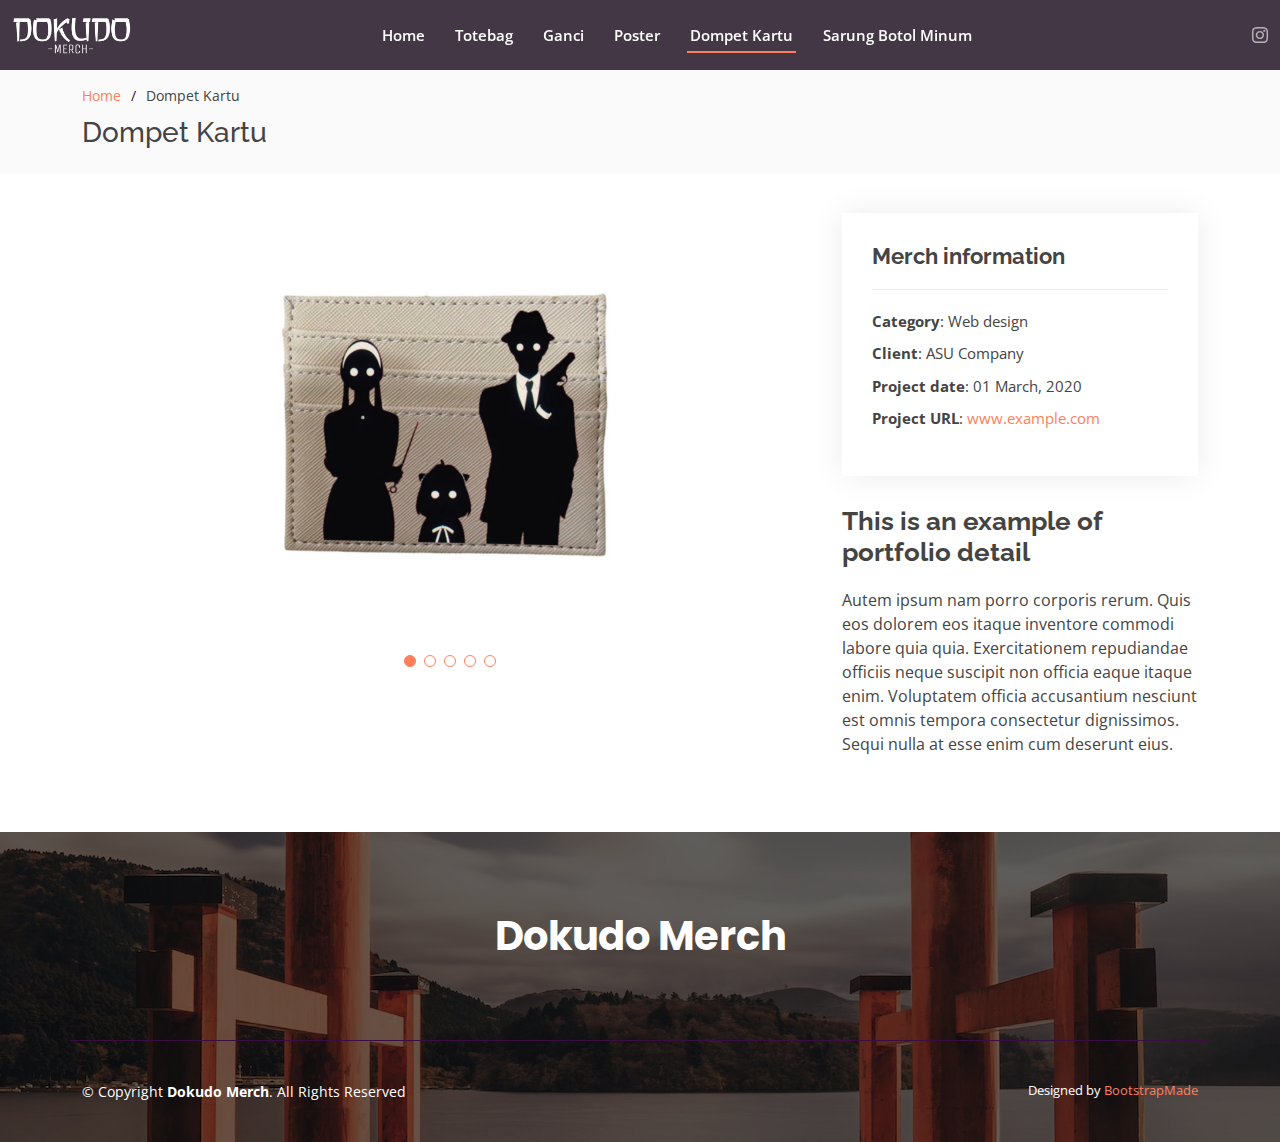
<file: portfolio-dompet-kartu.html>
<!DOCTYPE html>
<html lang="en">

<head>
  <meta charset="utf-8">
  <meta content="width=device-width, initial-scale=1.0" name="viewport">

  <title>Portfolio Details - Dokudo Merch</title>
  <meta content="" name="description">
  <meta content="" name="keywords">

  <!-- Favicons -->
  <link href="assets/img/favicon.png" rel="icon">
  <link href="assets/img/apple-touch-icon.png" rel="apple-touch-icon">

  <!-- Google Fonts -->
  <link href="https://fonts.googleapis.com/css?family=Open+Sans:300,300i,400,400i,600,600i,700,700i|Raleway:300,300i,400,400i,500,500i,600,600i,700,700i|Poppins:300,300i,400,400i,500,500i,600,600i,700,700i" rel="stylesheet">

  <!-- Vendor CSS Files -->
  <link href="assets/vendor/bootstrap/css/bootstrap.min.css" rel="stylesheet">
  <link href="assets/vendor/bootstrap-icons/bootstrap-icons.css" rel="stylesheet">
  <link href="assets/vendor/boxicons/css/boxicons.min.css" rel="stylesheet">
  <link href="assets/vendor/glightbox/css/glightbox.min.css" rel="stylesheet">
  <link href="assets/vendor/remixicon/remixicon.css" rel="stylesheet">
  <link href="assets/vendor/swiper/swiper-bundle.min.css" rel="stylesheet">

  <!-- Template Main CSS File -->
  <link href="assets/css/style.css" rel="stylesheet">
</head>

<body>

  <!-- ======= Header ======= -->
  <header id="header" class="d-flex align-items-center header-inner-pages">
    <div class="container-fluid d-flex align-items-center justify-content-lg-between">

      <a href="index.html" class="logo me-auto me-lg-0"><img src="assets/img/dokudo-logo.png" alt="" class="img-fluid"></a>

      <nav id="navbar" class="navbar order-last order-lg-0">
        <ul>
          <li><a class="nav-link scrollto" href="index.html">Home</a></li>
          <li><a class="nav-link scrollto" href="portfolio-totebag.html">Totebag</a></li>
          <li><a class="nav-link scrollto" href="portfolio-ganci.html">Ganci</a></li>
          <li><a class="nav-link scrollto" href="portfolio-poster.html">Poster</a></li>
          <li><a class="nav-link scrollto active" href="portfolio-dompet-kartu.html">Dompet Kartu</a></li>
          <li><a class="nav-link scrollto" href="portfolio-sarung-botol-minum.html">Sarung Botol Minum</a></li>
        </ul>
        <i class="bi bi-list mobile-nav-toggle"></i>
      </nav><!-- .navbar -->

      <div class="header-social-links d-flex align-items-center">
        <a href="https://www.instagram.com/dokudo.merch/" target="_blank" class="instagram"><i class="bi bi-instagram"></i></a>
      </div>

    </div>
  </header><!-- End Header -->

  <main id="main">

    <!-- ======= Breadcrumbs ======= -->
    <section id="breadcrumbs" class="breadcrumbs">
      <div class="container">

        <ol>
          <li><a href="index.html">Home</a></li>
          <li>Dompet Kartu</li>
        </ol>
        <h2>Dompet Kartu</h2>

      </div>
    </section><!-- End Breadcrumbs -->

    <!-- ======= Portfolio Details Section ======= -->
    <section id="portfolio-details" class="portfolio-details">
      <div class="container">

        <div class="row gy-4">

          <div class="col-lg-8">
            <div class="portfolio-details-slider swiper">
              <div class="swiper-wrapper align-items-center">

                <div class="swiper-slide">
                  <img src="assets/img/portfolio/dompet-1-desc.jpg" alt="">
                </div>

                <div class="swiper-slide">
                  <img src="assets/img/portfolio/dompet-2-desc.jpg" alt="">
                </div>

                <div class="swiper-slide">
                  <img src="assets/img/portfolio/dompet-3-desc.jpg" alt="">
                </div>
                

                <div class="swiper-slide">
                  <img src="assets/img/portfolio/dompet-4-desc.jpg" alt="">
                </div>

                <div class="swiper-slide">
                  <img src="assets/img/portfolio/dompet-5-desc.jpg" alt="">
                </div>

              </div>
              <div class="swiper-pagination"></div>
            </div>
          </div>

          <div class="col-lg-4">
            <div class="portfolio-info">
              <h3>Merch information</h3>
              <ul>
                <li><strong>Category</strong>: Web design</li>
                <li><strong>Client</strong>: ASU Company</li>
                <li><strong>Project date</strong>: 01 March, 2020</li>
                <li><strong>Project URL</strong>: <a href="#">www.example.com</a></li>
              </ul>
            </div>
            <div class="portfolio-description">
              <h2>This is an example of portfolio detail</h2>
              <p>
                Autem ipsum nam porro corporis rerum. Quis eos dolorem eos itaque inventore commodi labore quia quia. Exercitationem repudiandae officiis neque suscipit non officia eaque itaque enim. Voluptatem officia accusantium nesciunt est omnis tempora consectetur dignissimos. Sequi nulla at esse enim cum deserunt eius.
              </p>
            </div>
          </div>

        </div>

      </div>
    </section><!-- End Portfolio Details Section -->

  </main><!-- End #main -->

  <!-- ======= Footer ======= -->
  <footer id="footer">

    <div class="footer-top">

      <div class="container">

        <div class="row  justify-content-center">
          <div class="col-lg-6">
            <h3>Dokudo Merch</h3>
            <!-- <p>Et aut eum quis fuga eos sunt ipsa nihil. Labore corporis magni eligendi fuga maxime saepe commodi placeat.</p> -->
          </div>
        </div>
        
      </div>
    </div>

    <div class="container footer-bottom clearfix">
      <div class="copyright">
        &copy; Copyright <strong><span>Dokudo Merch</span></strong>. All Rights Reserved
      </div>
      <div class="credits">
        <!-- All the links in the footer should remain intact. -->
        <!-- You can delete the links only if you purchased the pro version. -->
        <!-- Licensing information: https://bootstrapmade.com/license/ -->
        <!-- Purchase the pro version with working PHP/AJAX contact form: https://bootstrapmade.com/Dokudo Merch-free-bootstrap-theme/ -->
        Designed by <a href="https://bootstrapmade.com/">BootstrapMade</a>
      </div>
    </div>
  </footer><!-- End Footer -->

  <div id="preloader"></div>
  <a href="#" class="back-to-top d-flex align-items-center justify-content-center"><i class="bi bi-arrow-up-short"></i></a>

  <!-- Vendor JS Files -->
  <script src="assets/vendor/purecounter/purecounter_vanilla.js"></script>
  <script src="assets/vendor/bootstrap/js/bootstrap.bundle.min.js"></script>
  <script src="assets/vendor/glightbox/js/glightbox.min.js"></script>
  <script src="assets/vendor/isotope-layout/isotope.pkgd.min.js"></script>
  <script src="assets/vendor/swiper/swiper-bundle.min.js"></script>
  <script src="assets/vendor/php-email-form/validate.js"></script>

  <!-- Template Main JS File -->
  <script src="assets/js/main.js"></script>

</body>

</html>
</file>
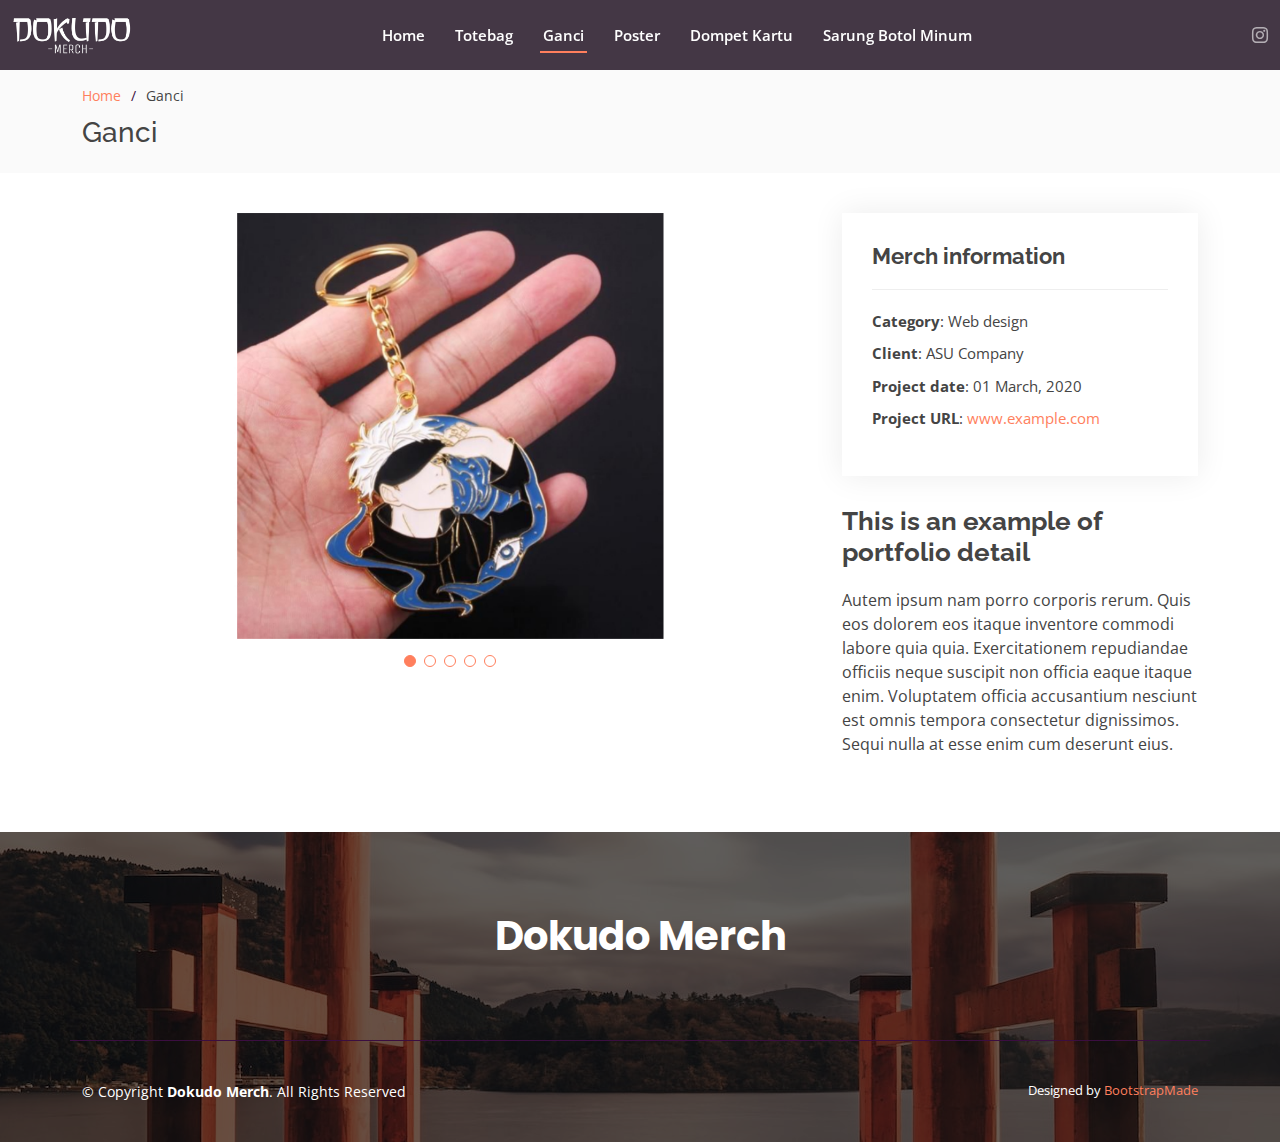
<file: portfolio-ganci.html>
<!DOCTYPE html>
<html lang="en">

<head>
  <meta charset="utf-8">
  <meta content="width=device-width, initial-scale=1.0" name="viewport">

  <title>Portfolio Details - Dokudo Merch</title>
  <meta content="" name="description">
  <meta content="" name="keywords">

  <!-- Favicons -->
  <link href="assets/img/favicon.png" rel="icon">
  <link href="assets/img/apple-touch-icon.png" rel="apple-touch-icon">

  <!-- Google Fonts -->
  <link href="https://fonts.googleapis.com/css?family=Open+Sans:300,300i,400,400i,600,600i,700,700i|Raleway:300,300i,400,400i,500,500i,600,600i,700,700i|Poppins:300,300i,400,400i,500,500i,600,600i,700,700i" rel="stylesheet">

  <!-- Vendor CSS Files -->
  <link href="assets/vendor/bootstrap/css/bootstrap.min.css" rel="stylesheet">
  <link href="assets/vendor/bootstrap-icons/bootstrap-icons.css" rel="stylesheet">
  <link href="assets/vendor/boxicons/css/boxicons.min.css" rel="stylesheet">
  <link href="assets/vendor/glightbox/css/glightbox.min.css" rel="stylesheet">
  <link href="assets/vendor/remixicon/remixicon.css" rel="stylesheet">
  <link href="assets/vendor/swiper/swiper-bundle.min.css" rel="stylesheet">

  <!-- Template Main CSS File -->
  <link href="assets/css/style.css" rel="stylesheet">
</head>

<body>

  <!-- ======= Header ======= -->
  <header id="header" class="d-flex align-items-center header-inner-pages">
    <div class="container-fluid d-flex align-items-center justify-content-lg-between">

      <a href="index.html" class="logo me-auto me-lg-0"><img src="assets/img/dokudo-logo.png" alt="" class="img-fluid"></a>

      <nav id="navbar" class="navbar order-last order-lg-0">
        <ul>
          <li><a class="nav-link scrollto" href="index.html">Home</a></li>
          <li><a class="nav-link scrollto" href="portfolio-totebag.html">Totebag</a></li>
          <li><a class="nav-link scrollto active" href="portfolio-ganci.html">Ganci</a></li>
          <li><a class="nav-link scrollto" href="portfolio-poster.html">Poster</a></li>
          <li><a class="nav-link scrollto" href="portfolio-dompet-kartu.html">Dompet Kartu</a></li>
          <li><a class="nav-link scrollto" href="portfolio-sarung-botol-minum.html">Sarung Botol Minum</a></li>
        </ul>
        <i class="bi bi-list mobile-nav-toggle"></i>
      </nav><!-- .navbar -->

      <div class="header-social-links d-flex align-items-center">
        <a href="https://www.instagram.com/dokudo.merch/" target="_blank" class="instagram"><i class="bi bi-instagram"></i></a>
      </div>

    </div>
  </header><!-- End Header -->

  <main id="main">

    <!-- ======= Breadcrumbs ======= -->
    <section id="breadcrumbs" class="breadcrumbs">
      <div class="container">

        <ol>
          <li><a href="index.html">Home</a></li>
          <li>Ganci</li>
        </ol>
        <h2>Ganci</h2>

      </div>
    </section><!-- End Breadcrumbs -->

    <!-- ======= Portfolio Details Section ======= -->
    <section id="portfolio-details" class="portfolio-details">
      <div class="container">

        <div class="row gy-4">

          <div class="col-lg-8">
            <div class="portfolio-details-slider swiper">
              <div class="swiper-wrapper align-items-center">

                <div class="swiper-slide">
                  <img src="assets/img/portfolio/ganci-1-desc.jpg" alt="">
                </div>

                <div class="swiper-slide">
                  <img src="assets/img/portfolio/ganci-2-desc.jpg" alt="">
                </div>

                <div class="swiper-slide">
                  <img src="assets/img/portfolio/ganci-3-desc.jpg" alt="">
                </div>

                <div class="swiper-slide">
                  <img src="assets/img/portfolio/ganci-4-desc.jpg" alt="">
                </div>

                <div class="swiper-slide">
                  <img src="assets/img/portfolio/ganci-5-desc.jpg" alt="">
                </div>

              </div>
              <div class="swiper-pagination"></div>
            </div>
          </div>

          <div class="col-lg-4">
            <div class="portfolio-info">
              <h3>Merch information</h3>
              <ul>
                <li><strong>Category</strong>: Web design</li>
                <li><strong>Client</strong>: ASU Company</li>
                <li><strong>Project date</strong>: 01 March, 2020</li>
                <li><strong>Project URL</strong>: <a href="#">www.example.com</a></li>
              </ul>
            </div>
            <div class="portfolio-description">
              <h2>This is an example of portfolio detail</h2>
              <p>
                Autem ipsum nam porro corporis rerum. Quis eos dolorem eos itaque inventore commodi labore quia quia. Exercitationem repudiandae officiis neque suscipit non officia eaque itaque enim. Voluptatem officia accusantium nesciunt est omnis tempora consectetur dignissimos. Sequi nulla at esse enim cum deserunt eius.
              </p>
            </div>
          </div>

        </div>

      </div>
    </section><!-- End Portfolio Details Section -->

  </main><!-- End #main -->

  <!-- ======= Footer ======= -->
  <footer id="footer">

    <div class="footer-top">

      <div class="container">

        <div class="row  justify-content-center">
          <div class="col-lg-6">
            <h3>Dokudo Merch</h3>
            <!-- <p>Et aut eum quis fuga eos sunt ipsa nihil. Labore corporis magni eligendi fuga maxime saepe commodi placeat.</p> -->
          </div>
        </div>

      </div>
    </div>

    <div class="container footer-bottom clearfix">
      <div class="copyright">
        &copy; Copyright <strong><span>Dokudo Merch</span></strong>. All Rights Reserved
      </div>
      <div class="credits">
        <!-- All the links in the footer should remain intact. -->
        <!-- You can delete the links only if you purchased the pro version. -->
        <!-- Licensing information: https://bootstrapmade.com/license/ -->
        <!-- Purchase the pro version with working PHP/AJAX contact form: https://bootstrapmade.com/Dokudo Merch-free-bootstrap-theme/ -->
        Designed by <a href="https://bootstrapmade.com/">BootstrapMade</a>
      </div>
    </div>
  </footer><!-- End Footer -->

  <div id="preloader"></div>
  <a href="#" class="back-to-top d-flex align-items-center justify-content-center"><i class="bi bi-arrow-up-short"></i></a>

  <!-- Vendor JS Files -->
  <script src="assets/vendor/purecounter/purecounter_vanilla.js"></script>
  <script src="assets/vendor/bootstrap/js/bootstrap.bundle.min.js"></script>
  <script src="assets/vendor/glightbox/js/glightbox.min.js"></script>
  <script src="assets/vendor/isotope-layout/isotope.pkgd.min.js"></script>
  <script src="assets/vendor/swiper/swiper-bundle.min.js"></script>
  <script src="assets/vendor/php-email-form/validate.js"></script>

  <!-- Template Main JS File -->
  <script src="assets/js/main.js"></script>

</body>

</html>
</file>
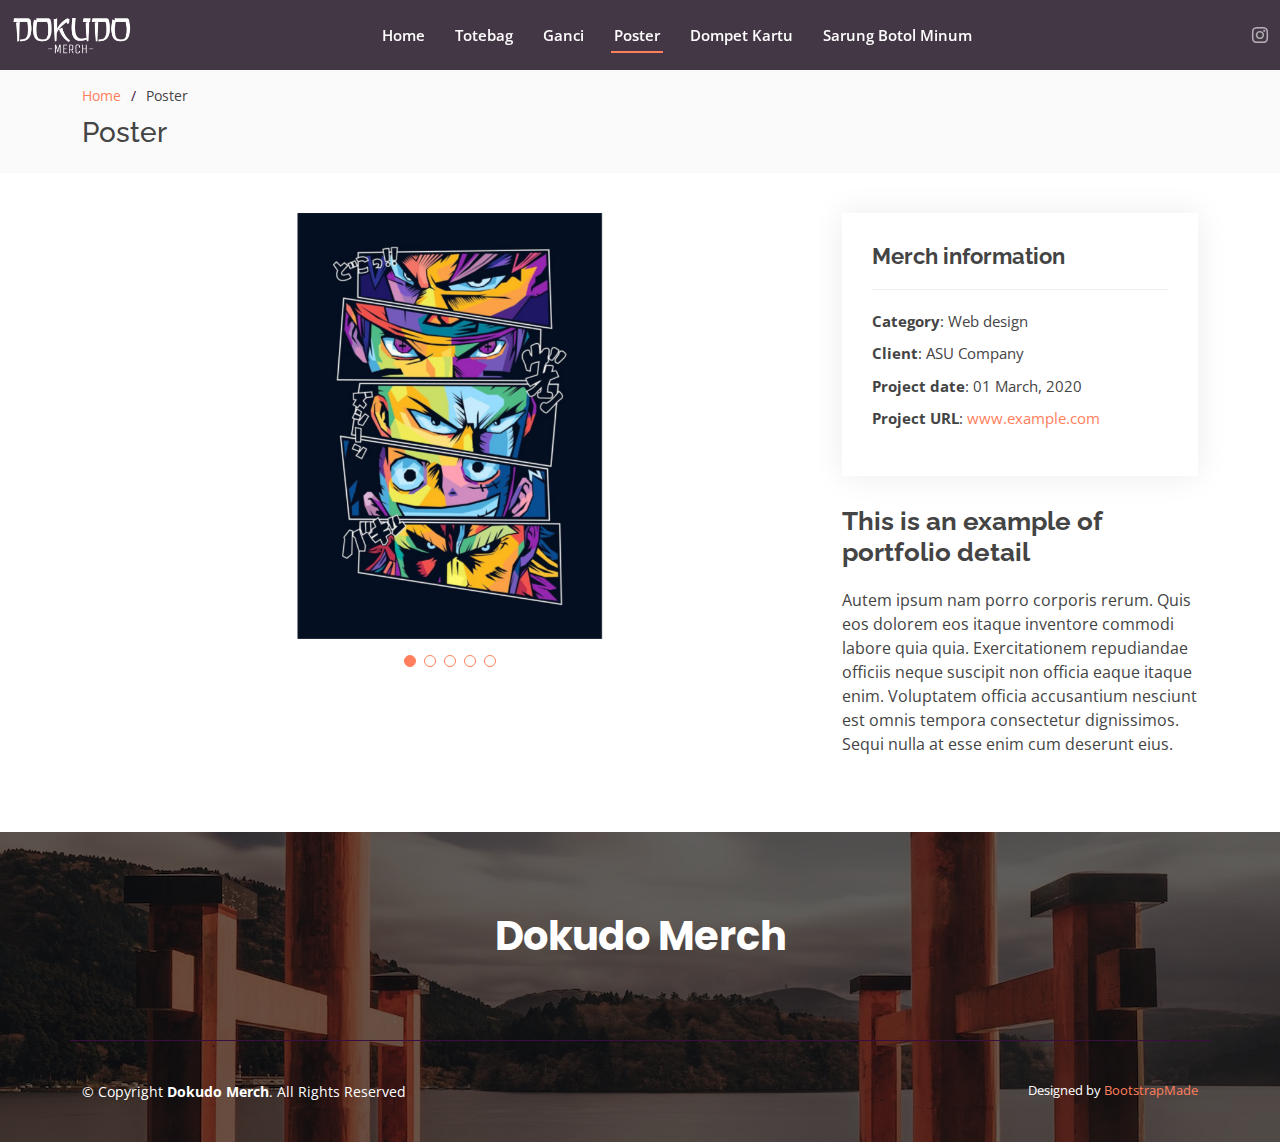
<file: portfolio-poster.html>
<!DOCTYPE html>
<html lang="en">

<head>
  <meta charset="utf-8">
  <meta content="width=device-width, initial-scale=1.0" name="viewport">

  <title>Portfolio Details - Dokudo Merch</title>
  <meta content="" name="description">
  <meta content="" name="keywords">

  <!-- Favicons -->
  <link href="assets/img/favicon.png" rel="icon">
  <link href="assets/img/apple-touch-icon.png" rel="apple-touch-icon">

  <!-- Google Fonts -->
  <link href="https://fonts.googleapis.com/css?family=Open+Sans:300,300i,400,400i,600,600i,700,700i|Raleway:300,300i,400,400i,500,500i,600,600i,700,700i|Poppins:300,300i,400,400i,500,500i,600,600i,700,700i" rel="stylesheet">

  <!-- Vendor CSS Files -->
  <link href="assets/vendor/bootstrap/css/bootstrap.min.css" rel="stylesheet">
  <link href="assets/vendor/bootstrap-icons/bootstrap-icons.css" rel="stylesheet">
  <link href="assets/vendor/boxicons/css/boxicons.min.css" rel="stylesheet">
  <link href="assets/vendor/glightbox/css/glightbox.min.css" rel="stylesheet">
  <link href="assets/vendor/remixicon/remixicon.css" rel="stylesheet">
  <link href="assets/vendor/swiper/swiper-bundle.min.css" rel="stylesheet">

  <!-- Template Main CSS File -->
  <link href="assets/css/style.css" rel="stylesheet">
</head>

<body>

  <!-- ======= Header ======= -->
  <header id="header" class="d-flex align-items-center header-inner-pages">
    <div class="container-fluid d-flex align-items-center justify-content-lg-between">

      <a href="index.html" class="logo me-auto me-lg-0"><img src="assets/img/dokudo-logo.png" alt="" class="img-fluid"></a>

      <nav id="navbar" class="navbar order-last order-lg-0">
        <ul>
          <li><a class="nav-link scrollto" href="index.html">Home</a></li>
          <li><a class="nav-link scrollto" href="portfolio-totebag.html">Totebag</a></li>
          <li><a class="nav-link scrollto" href="portfolio-ganci.html">Ganci</a></li>
          <li><a class="nav-link scrollto active" href="portfolio-poster.html">Poster</a></li>
          <li><a class="nav-link scrollto" href="portfolio-dompet-kartu.html">Dompet Kartu</a></li>
          <li><a class="nav-link scrollto" href="portfolio-sarung-botol-minum.html">Sarung Botol Minum</a></li>
        </ul>
        <i class="bi bi-list mobile-nav-toggle"></i>
      </nav><!-- .navbar -->

      <div class="header-social-links d-flex align-items-center">
        <a href="https://www.instagram.com/dokudo.merch/" target="_blank" class="instagram"><i class="bi bi-instagram"></i></a>
      </div>

    </div>
  </header><!-- End Header -->

  <main id="main">

    <!-- ======= Breadcrumbs ======= -->
    <section id="breadcrumbs" class="breadcrumbs">
      <div class="container">

        <ol>
          <li><a href="index.html">Home</a></li>
          <li>Poster</li>
        </ol>
        <h2>Poster</h2>

      </div>
    </section><!-- End Breadcrumbs -->

    <!-- ======= Portfolio Details Section ======= -->
    <section id="portfolio-details" class="portfolio-details">
      <div class="container">

        <div class="row gy-4">

          <div class="col-lg-8">
            <div class="portfolio-details-slider swiper">
              <div class="swiper-wrapper align-items-center">

                <div class="swiper-slide">
                  <img src="assets/img/portfolio/poster-1-desc.jpg" alt="">
                </div>

                <div class="swiper-slide">
                  <img src="assets/img/portfolio/poster-2-desc.jpg" alt="">
                </div>

                <div class="swiper-slide">
                  <img src="assets/img/portfolio/poster-3-desc.jpg" alt="">
                </div>

                <div class="swiper-slide">
                  <img src="assets/img/portfolio/poster-4-desc.jpg" alt="">
                </div>

                <div class="swiper-slide">
                  <img src="assets/img/portfolio/poster-5-desc.jpg" alt="">
                </div>

              </div>
              <div class="swiper-pagination"></div>
            </div>
          </div>

          <div class="col-lg-4">
            <div class="portfolio-info">
              <h3>Merch information</h3>
              <ul>
                <li><strong>Category</strong>: Web design</li>
                <li><strong>Client</strong>: ASU Company</li>
                <li><strong>Project date</strong>: 01 March, 2020</li>
                <li><strong>Project URL</strong>: <a href="#">www.example.com</a></li>
              </ul>
            </div>
            <div class="portfolio-description">
              <h2>This is an example of portfolio detail</h2>
              <p>
                Autem ipsum nam porro corporis rerum. Quis eos dolorem eos itaque inventore commodi labore quia quia. Exercitationem repudiandae officiis neque suscipit non officia eaque itaque enim. Voluptatem officia accusantium nesciunt est omnis tempora consectetur dignissimos. Sequi nulla at esse enim cum deserunt eius.
              </p>
            </div>
          </div>

        </div>

      </div>
    </section><!-- End Portfolio Details Section -->

  </main><!-- End #main -->

  <!-- ======= Footer ======= -->
  <footer id="footer">

    <div class="footer-top">

      <div class="container">

        <div class="row  justify-content-center">
          <div class="col-lg-6">
            <h3>Dokudo Merch</h3>
            <!-- <p>Et aut eum quis fuga eos sunt ipsa nihil. Labore corporis magni eligendi fuga maxime saepe commodi placeat.</p> -->
          </div>
        </div>

      </div>
    </div>

    <div class="container footer-bottom clearfix">
      <div class="copyright">
        &copy; Copyright <strong><span>Dokudo Merch</span></strong>. All Rights Reserved
      </div>
      <div class="credits">
        <!-- All the links in the footer should remain intact. -->
        <!-- You can delete the links only if you purchased the pro version. -->
        <!-- Licensing information: https://bootstrapmade.com/license/ -->
        <!-- Purchase the pro version with working PHP/AJAX contact form: https://bootstrapmade.com/Dokudo Merch-free-bootstrap-theme/ -->
        Designed by <a href="https://bootstrapmade.com/">BootstrapMade</a>
      </div>
    </div>
  </footer><!-- End Footer -->

  <div id="preloader"></div>
  <a href="#" class="back-to-top d-flex align-items-center justify-content-center"><i class="bi bi-arrow-up-short"></i></a>

  <!-- Vendor JS Files -->
  <script src="assets/vendor/purecounter/purecounter_vanilla.js"></script>
  <script src="assets/vendor/bootstrap/js/bootstrap.bundle.min.js"></script>
  <script src="assets/vendor/glightbox/js/glightbox.min.js"></script>
  <script src="assets/vendor/isotope-layout/isotope.pkgd.min.js"></script>
  <script src="assets/vendor/swiper/swiper-bundle.min.js"></script>
  <script src="assets/vendor/php-email-form/validate.js"></script>

  <!-- Template Main JS File -->
  <script src="assets/js/main.js"></script>

</body>

</html>
</file>
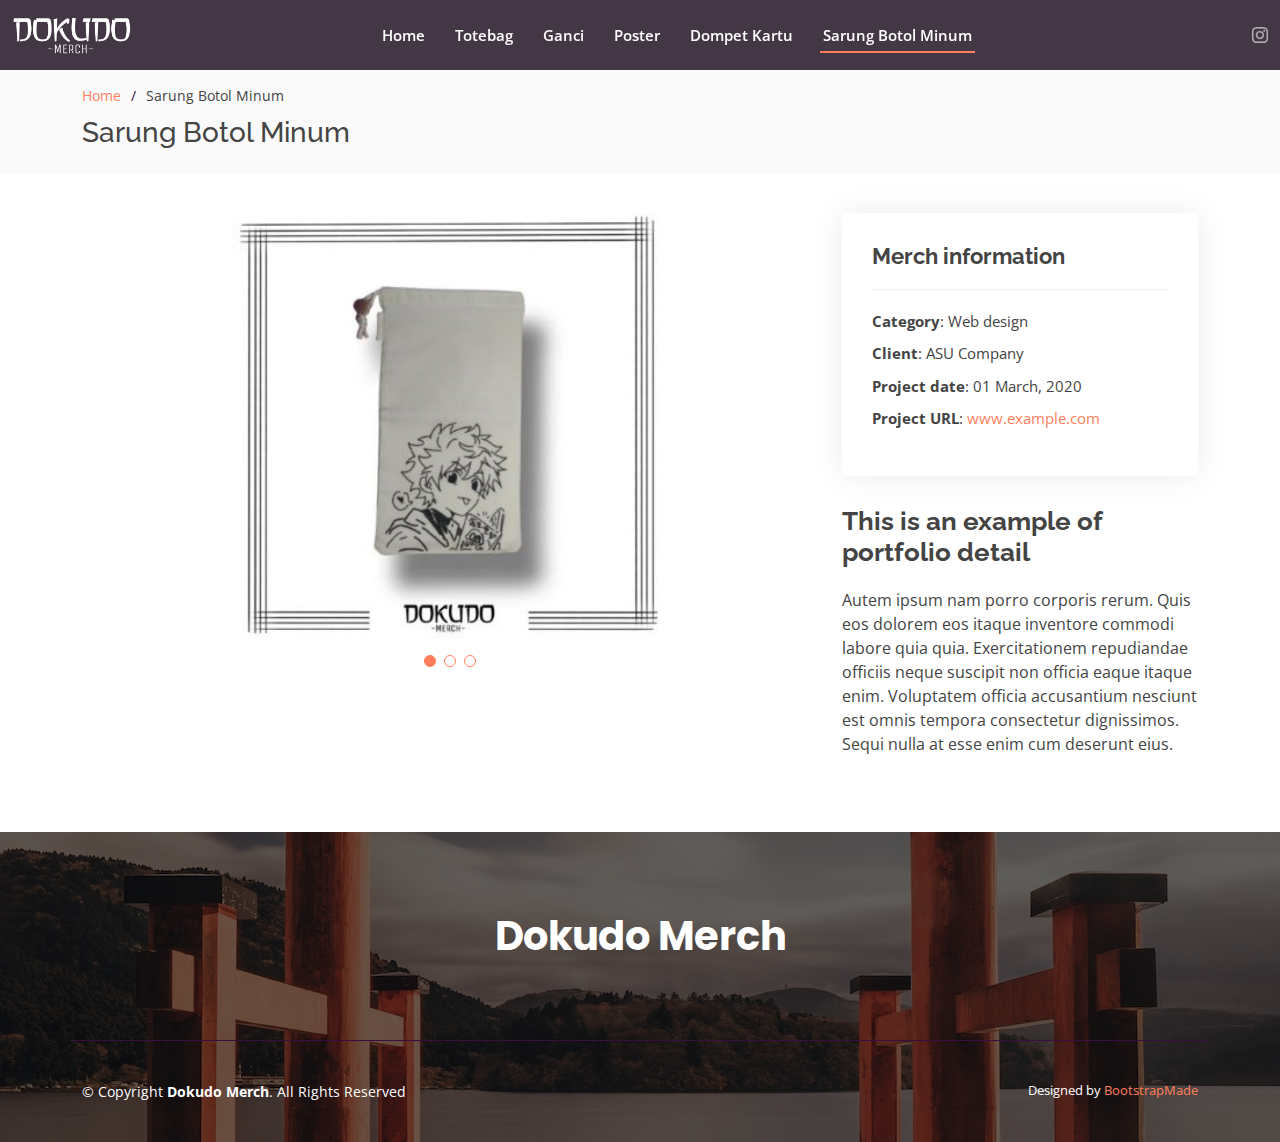
<file: portfolio-sarung-botol-minum.html>
<!DOCTYPE html>
<html lang="en">

<head>
  <meta charset="utf-8">
  <meta content="width=device-width, initial-scale=1.0" name="viewport">

  <title>Portfolio Details - Dokudo Merch</title>
  <meta content="" name="description">
  <meta content="" name="keywords">

  <!-- Favicons -->
  <link href="assets/img/favicon.png" rel="icon">
  <link href="assets/img/apple-touch-icon.png" rel="apple-touch-icon">

  <!-- Google Fonts -->
  <link href="https://fonts.googleapis.com/css?family=Open+Sans:300,300i,400,400i,600,600i,700,700i|Raleway:300,300i,400,400i,500,500i,600,600i,700,700i|Poppins:300,300i,400,400i,500,500i,600,600i,700,700i" rel="stylesheet">

  <!-- Vendor CSS Files -->
  <link href="assets/vendor/bootstrap/css/bootstrap.min.css" rel="stylesheet">
  <link href="assets/vendor/bootstrap-icons/bootstrap-icons.css" rel="stylesheet">
  <link href="assets/vendor/boxicons/css/boxicons.min.css" rel="stylesheet">
  <link href="assets/vendor/glightbox/css/glightbox.min.css" rel="stylesheet">
  <link href="assets/vendor/remixicon/remixicon.css" rel="stylesheet">
  <link href="assets/vendor/swiper/swiper-bundle.min.css" rel="stylesheet">

  <!-- Template Main CSS File -->
  <link href="assets/css/style.css" rel="stylesheet">
</head>

<body>

  <!-- ======= Header ======= -->
  <header id="header" class="d-flex align-items-center header-inner-pages">
    <div class="container-fluid d-flex align-items-center justify-content-lg-between">

      <a href="index.html" class="logo me-auto me-lg-0"><img src="assets/img/dokudo-logo.png" alt="" class="img-fluid"></a>

      <nav id="navbar" class="navbar order-last order-lg-0">
        <ul>
          <li><a class="nav-link scrollto" href="index.html">Home</a></li>
          <li><a class="nav-link scrollto" href="portfolio-totebag.html">Totebag</a></li>
          <li><a class="nav-link scrollto" href="portfolio-ganci.html">Ganci</a></li>
          <li><a class="nav-link scrollto" href="portfolio-poster.html">Poster</a></li>
          <li><a class="nav-link scrollto" href="portfolio-dompet-kartu.html">Dompet Kartu</a></li>
          <li><a class="nav-link scrollto active" href="portfolio-sarung-botol-minum.html">Sarung Botol Minum</a></li>
        </ul>
        <i class="bi bi-list mobile-nav-toggle"></i>
      </nav><!-- .navbar -->

      <div class="header-social-links d-flex align-items-center">
        <a href="https://www.instagram.com/dokudo.merch/" target="_blank" class="instagram"><i class="bi bi-instagram"></i></a>
      </div>

    </div>
  </header><!-- End Header -->

  <main id="main">

    <!-- ======= Breadcrumbs ======= -->
    <section id="breadcrumbs" class="breadcrumbs">
      <div class="container">

        <ol>
          <li><a href="index.html">Home</a></li>
          <li>Sarung Botol Minum</li>
        </ol>
        <h2>Sarung Botol Minum</h2>

      </div>
    </section><!-- End Breadcrumbs -->

    <!-- ======= Portfolio Details Section ======= -->
    <section id="portfolio-details" class="portfolio-details">
      <div class="container">

        <div class="row gy-4">

          <div class="col-lg-8">
            <div class="portfolio-details-slider swiper">
              <div class="swiper-wrapper align-items-center">

                <div class="swiper-slide">
                  <img src="assets/img/portfolio/sarung-1-desc.jpg" alt="">
                </div>

                <div class="swiper-slide">
                  <img src="assets/img/portfolio/sarung-2-desc.jpg" alt="">
                </div>

                <div class="swiper-slide">
                  <img src="assets/img/portfolio/sarung-3-desc.jpg" alt="">
                </div>

              </div>
              <div class="swiper-pagination"></div>
            </div>
          </div>

          <div class="col-lg-4">
            <div class="portfolio-info">
              <h3>Merch information</h3>
              <ul>
                <li><strong>Category</strong>: Web design</li>
                <li><strong>Client</strong>: ASU Company</li>
                <li><strong>Project date</strong>: 01 March, 2020</li>
                <li><strong>Project URL</strong>: <a href="#">www.example.com</a></li>
              </ul>
            </div>
            <div class="portfolio-description">
              <h2>This is an example of portfolio detail</h2>
              <p>
                Autem ipsum nam porro corporis rerum. Quis eos dolorem eos itaque inventore commodi labore quia quia. Exercitationem repudiandae officiis neque suscipit non officia eaque itaque enim. Voluptatem officia accusantium nesciunt est omnis tempora consectetur dignissimos. Sequi nulla at esse enim cum deserunt eius.
              </p>
            </div>
          </div>

        </div>

      </div>
    </section><!-- End Portfolio Details Section -->

  </main><!-- End #main -->

  <!-- ======= Footer ======= -->
  <footer id="footer">

    <div class="footer-top">

      <div class="container">

        <div class="row  justify-content-center">
          <div class="col-lg-6">
            <h3>Dokudo Merch</h3>
            <!-- <p>Et aut eum quis fuga eos sunt ipsa nihil. Labore corporis magni eligendi fuga maxime saepe commodi placeat.</p> -->
          </div>
        </div>

      </div>
    </div>

    <div class="container footer-bottom clearfix">
      <div class="copyright">
        &copy; Copyright <strong><span>Dokudo Merch</span></strong>. All Rights Reserved
      </div>
      <div class="credits">
        <!-- All the links in the footer should remain intact. -->
        <!-- You can delete the links only if you purchased the pro version. -->
        <!-- Licensing information: https://bootstrapmade.com/license/ -->
        <!-- Purchase the pro version with working PHP/AJAX contact form: https://bootstrapmade.com/Dokudo Merch-free-bootstrap-theme/ -->
        Designed by <a href="https://bootstrapmade.com/">BootstrapMade</a>
      </div>
    </div>
  </footer><!-- End Footer -->

  <div id="preloader"></div>
  <a href="#" class="back-to-top d-flex align-items-center justify-content-center"><i class="bi bi-arrow-up-short"></i></a>

  <!-- Vendor JS Files -->
  <script src="assets/vendor/purecounter/purecounter_vanilla.js"></script>
  <script src="assets/vendor/bootstrap/js/bootstrap.bundle.min.js"></script>
  <script src="assets/vendor/glightbox/js/glightbox.min.js"></script>
  <script src="assets/vendor/isotope-layout/isotope.pkgd.min.js"></script>
  <script src="assets/vendor/swiper/swiper-bundle.min.js"></script>
  <script src="assets/vendor/php-email-form/validate.js"></script>

  <!-- Template Main JS File -->
  <script src="assets/js/main.js"></script>

</body>

</html>
</file>
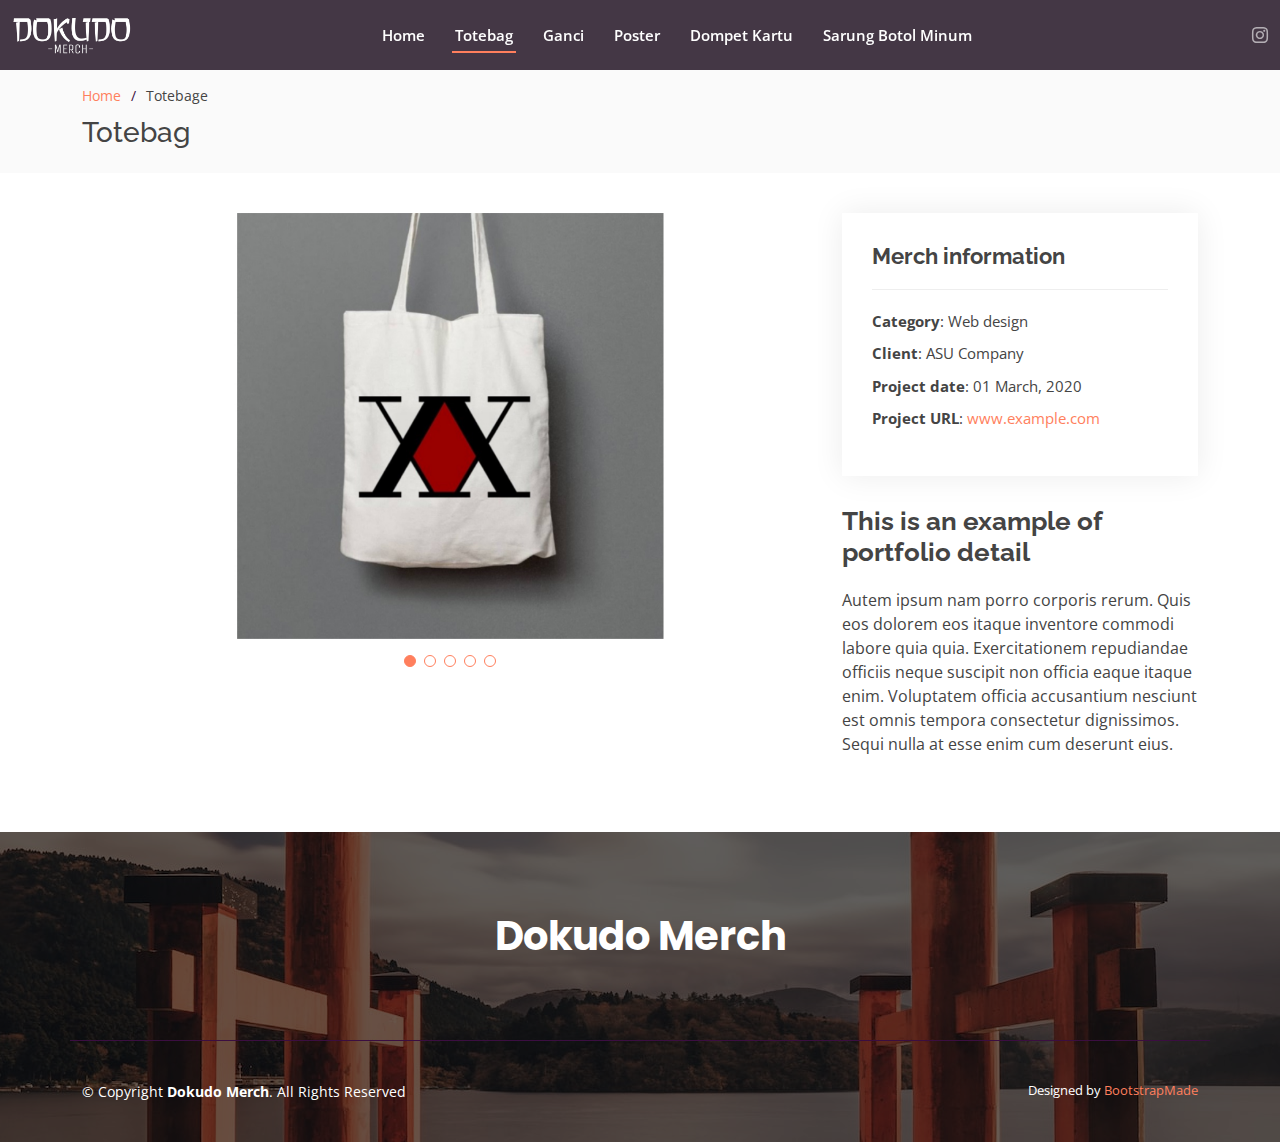
<file: portfolio-totebag.html>
<!DOCTYPE html>
<html lang="en">

<head>
  <meta charset="utf-8">
  <meta content="width=device-width, initial-scale=1.0" name="viewport">

  <title>Portfolio Details - Dokudo Merch</title>
  <meta content="" name="description">
  <meta content="" name="keywords">

  <!-- Favicons -->
  <link href="assets/img/favicon.png" rel="icon">
  <link href="assets/img/apple-touch-icon.png" rel="apple-touch-icon">

  <!-- Google Fonts -->
  <link href="https://fonts.googleapis.com/css?family=Open+Sans:300,300i,400,400i,600,600i,700,700i|Raleway:300,300i,400,400i,500,500i,600,600i,700,700i|Poppins:300,300i,400,400i,500,500i,600,600i,700,700i" rel="stylesheet">

  <!-- Vendor CSS Files -->
  <link href="assets/vendor/bootstrap/css/bootstrap.min.css" rel="stylesheet">
  <link href="assets/vendor/bootstrap-icons/bootstrap-icons.css" rel="stylesheet">
  <link href="assets/vendor/boxicons/css/boxicons.min.css" rel="stylesheet">
  <link href="assets/vendor/glightbox/css/glightbox.min.css" rel="stylesheet">
  <link href="assets/vendor/remixicon/remixicon.css" rel="stylesheet">
  <link href="assets/vendor/swiper/swiper-bundle.min.css" rel="stylesheet">

  <!-- Template Main CSS File -->
  <link href="assets/css/style.css" rel="stylesheet">
</head>

<body>

  <!-- ======= Header ======= -->
  <header id="header" class="d-flex align-items-center header-inner-pages">
    <div class="container-fluid d-flex align-items-center justify-content-lg-between">

      <a href="index.html" class="logo me-auto me-lg-0"><img src="assets/img/dokudo-logo.png" alt="" class="img-fluid"></a>

      <nav id="navbar" class="navbar order-last order-lg-0">
        <ul>
          <li><a class="nav-link scrollto" href="index.html">Home</a></li>
          <li><a class="nav-link scrollto active" href="portfolio-totebag.html">Totebag</a></li>
          <li><a class="nav-link scrollto" href="portfolio-ganci.html">Ganci</a></li>
          <li><a class="nav-link scrollto" href="portfolio-poster.html">Poster</a></li>
          <li><a class="nav-link scrollto" href="portfolio-dompet-kartu.html">Dompet Kartu</a></li>
          <li><a class="nav-link scrollto" href="portfolio-sarung-botol-minum.html">Sarung Botol Minum</a></li>
        </ul>
        <i class="bi bi-list mobile-nav-toggle"></i>
      </nav><!-- .navbar -->

      <div class="header-social-links d-flex align-items-center">
        <a href="https://www.instagram.com/dokudo.merch/" target="_blank" class="instagram"><i class="bi bi-instagram"></i></a>
      </div>

    </div>
  </header><!-- End Header -->

  <main id="main">

    <!-- ======= Breadcrumbs ======= -->
    <section id="breadcrumbs" class="breadcrumbs">
      <div class="container">

        <ol>
          <li><a href="index.html">Home</a></li>
          <li>Totebage</li>
        </ol>
        <h2>Totebag</h2>

      </div>
    </section><!-- End Breadcrumbs -->

    <!-- ======= Portfolio Details Section ======= -->
    <section id="portfolio-details" class="portfolio-details">
      <div class="container">

        <div class="row gy-4">

          <div class="col-lg-8">
            <div class="portfolio-details-slider swiper">
              <div class="swiper-wrapper align-items-center">

                <div class="swiper-slide">
                  <img src="assets/img/portfolio/totebag-1-desc.jpg" alt="">
                </div>

                <div class="swiper-slide">
                  <img src="assets/img/portfolio/totebag-2-desc.jpg" alt="">
                </div>

                <div class="swiper-slide">
                  <img src="assets/img/portfolio/totebag-3-desc.jpg" alt="">
                </div>

                <div class="swiper-slide">
                  <img src="assets/img/portfolio/totebag-4-desc.jpg" alt="">
                </div>

                <div class="swiper-slide">
                  <img src="assets/img/portfolio/totebag-5-desc.jpg" alt="">
                </div>

              </div>
              <div class="swiper-pagination"></div>
            </div>
          </div>

          <div class="col-lg-4">
            <div class="portfolio-info">
              <h3>Merch information</h3>
              <ul>
                <li><strong>Category</strong>: Web design</li>
                <li><strong>Client</strong>: ASU Company</li>
                <li><strong>Project date</strong>: 01 March, 2020</li>
                <li><strong>Project URL</strong>: <a href="#">www.example.com</a></li>
              </ul>
            </div>
            <div class="portfolio-description">
              <h2>This is an example of portfolio detail</h2>
              <p>
                Autem ipsum nam porro corporis rerum. Quis eos dolorem eos itaque inventore commodi labore quia quia. Exercitationem repudiandae officiis neque suscipit non officia eaque itaque enim. Voluptatem officia accusantium nesciunt est omnis tempora consectetur dignissimos. Sequi nulla at esse enim cum deserunt eius.
              </p>
            </div>
          </div>

        </div>

      </div>
    </section><!-- End Portfolio Details Section -->

  </main><!-- End #main -->

  <!-- ======= Footer ======= -->
  <footer id="footer">

    <div class="footer-top">

      <div class="container">

        <div class="row  justify-content-center">
          <div class="col-lg-6">
            <h3>Dokudo Merch</h3>
            <!-- <p>Et aut eum quis fuga eos sunt ipsa nihil. Labore corporis magni eligendi fuga maxime saepe commodi placeat.</p> -->
          </div>
        </div>

      </div>
    </div>

    <div class="container footer-bottom clearfix">
      <div class="copyright">
        &copy; Copyright <strong><span>Dokudo Merch</span></strong>. All Rights Reserved
      </div>
      <div class="credits">
        <!-- All the links in the footer should remain intact. -->
        <!-- You can delete the links only if you purchased the pro version. -->
        <!-- Licensing information: https://bootstrapmade.com/license/ -->
        <!-- Purchase the pro version with working PHP/AJAX contact form: https://bootstrapmade.com/Dokudo Merch-free-bootstrap-theme/ -->
        Designed by <a href="https://bootstrapmade.com/">BootstrapMade</a>
      </div>
    </div>
  </footer><!-- End Footer -->

  <div id="preloader"></div>
  <a href="#" class="back-to-top d-flex align-items-center justify-content-center"><i class="bi bi-arrow-up-short"></i></a>

  <!-- Vendor JS Files -->
  <script src="assets/vendor/purecounter/purecounter_vanilla.js"></script>
  <script src="assets/vendor/bootstrap/js/bootstrap.bundle.min.js"></script>
  <script src="assets/vendor/glightbox/js/glightbox.min.js"></script>
  <script src="assets/vendor/isotope-layout/isotope.pkgd.min.js"></script>
  <script src="assets/vendor/swiper/swiper-bundle.min.js"></script>
  <script src="assets/vendor/php-email-form/validate.js"></script>

  <!-- Template Main JS File -->
  <script src="assets/js/main.js"></script>

</body>

</html>
</file>
<file: assets/css/style.css>
/*--------------------------------------------------------------
# General
--------------------------------------------------------------*/
:root {
  --color-primary: #ff7f5d;
  --color-secondary: #ffa790;
}

body {
  font-family: "Open Sans", sans-serif;
  color: #444444;
}

a {
  color: var(--color-primary);
  text-decoration: none;
}

a:hover {
  color: var(--color-secondary);
  text-decoration: none;
}

h1,
h2,
h3,
h4,
h5,
h6 {
  font-family: "Raleway", sans-serif;
}

/*--------------------------------------------------------------
# Preloader
--------------------------------------------------------------*/
#preloader {
  position: fixed;
  top: 0;
  left: 0;
  right: 0;
  bottom: 0;
  z-index: 9999;
  overflow: hidden;
  background: #fff;
}

#preloader:before {
  content: "";
  position: fixed;
  top: calc(50% - 30px);
  left: calc(50% - 30px);
  border: 6px solid var(--color-primary);
  border-top-color: white;
  border-radius: 50%;
  width: 60px;
  height: 60px;
  -webkit-animation: animate-preloader 1s linear infinite;
  animation: animate-preloader 1s linear infinite;
}

@-webkit-keyframes animate-preloader {
  0% {
    transform: rotate(0deg);
  }

  100% {
    transform: rotate(360deg);
  }
}

@keyframes animate-preloader {
  0% {
    transform: rotate(0deg);
  }

  100% {
    transform: rotate(360deg);
  }
}

/*--------------------------------------------------------------
# Back to top button
--------------------------------------------------------------*/
.back-to-top {
  position: fixed;
  visibility: hidden;
  opacity: 0;
  right: 15px;
  bottom: 15px;
  z-index: 996;
  background: var(--color-primary);
  width: 40px;
  height: 40px;
  border-radius: 4px;
  transition: all 0.4s;
}

.back-to-top i {
  font-size: 28px;
  color: #fff;
  line-height: 0;
}

.back-to-top:hover {
  background: #ff9f86;
  color: #fff;
}

.back-to-top.active {
  visibility: visible;
  opacity: 1;
}

/*--------------------------------------------------------------
# Header
--------------------------------------------------------------*/
#header {
  background: rgba(21, 5, 23, 0.25);
  transition: all 0.5s;
  z-index: 997;
  position: relative;
  height: 70px;
}

@media (max-width: 992px) {
  #header {
    height: 60px;
  }
}

#header.fixed-top,
#header.header-inner-pages {
  background: rgba(21, 5, 23, 0.8);
}

#header.fixed-top {
  position: fixed;
}

#header .logo {
  font-size: 30px;
  margin: 0;
  padding: 0;
  line-height: 1;
  font-weight: 500;
  letter-spacing: 0.5px;
  text-transform: uppercase;
}

#header .logo a {
  color: #fff;
}

#header .logo img {
  max-height: 40px;
}

.scrolled-offset {
  margin-top: 70px;
}

@media (max-width: 991px) {
  .scrolled-offset {
    margin-top: 60px;
  }
}

/*--------------------------------------------------------------
# Header Social Links
--------------------------------------------------------------*/
.header-social-links {
  padding-left: 20px;
}

.header-social-links a {
  color: rgba(255, 255, 255, 0.6);
  margin-left: 10px;
  display: inline-flex;
  align-items: center;
  justify-content: center;
  transition: 0.3s;
}

.header-social-links a i {
  line-height: 0;
}

.header-social-links a:hover {
  color: #fff;
}

@media (max-width: 768px) {
  .header-social-links {
    padding: 0 15px 0 0;
  }
}

/*--------------------------------------------------------------
# Navigation Menu
--------------------------------------------------------------*/
/**
* Desktop Navigation 
*/
.navbar {
  padding: 0;
}

.navbar ul {
  margin: 0;
  padding: 0;
  display: flex;
  list-style: none;
  align-items: center;
}

.navbar li {
  position: relative;
}

.navbar>ul>li {
  white-space: nowrap;
  padding: 10px 12px;
}

.navbar a,
.navbar a:focus {
  display: flex;
  align-items: center;
  justify-content: space-between;
  padding: 0 3px;
  font-size: 15px;
  font-weight: 600;
  white-space: nowrap;
  transition: 0.3s;
  color: white;
  position: relative;
}

.navbar a i,
.navbar a:focus i {
  font-size: 12px;
  line-height: 0;
  margin-left: 5px;
}

.navbar>ul>li>a:before {
  content: "";
  position: absolute;
  width: 100%;
  height: 2px;
  bottom: -7px;
  left: 0;
  background-color: var(--color-primary);
  visibility: hidden;
  width: 0px;
  transition: all 0.3s ease-in-out 0s;
}

.navbar a:hover:before,
.navbar li:hover>a:before,
.navbar .active:before {
  visibility: visible;
  width: 100%;
}

.navbar a:hover,
.navbar .active,
.navbar .active:focus,
.navbar li:hover>a {
  color: #fff;
}

.navbar .dropdown ul {
  display: block;
  position: absolute;
  left: 12px;
  top: calc(100% + 30px);
  margin: 0;
  padding: 10px 0;
  z-index: 99;
  opacity: 0;
  visibility: hidden;
  background: #fff;
  box-shadow: 0px 0px 30px rgba(127, 137, 161, 0.25);
  transition: 0.3s;
}

.navbar .dropdown ul li {
  min-width: 200px;
}

.navbar .dropdown ul a {
  padding: 10px 20px;
  font-size: 14px;
  text-transform: none;
  font-weight: 500;
  color: #150517;
}

.navbar .dropdown ul a i {
  font-size: 12px;
}

.navbar .dropdown ul a:hover,
.navbar .dropdown ul .active:hover,
.navbar .dropdown ul li:hover>a {
  color: var(--color-primary);
}

.navbar .dropdown:hover>ul {
  opacity: 1;
  top: 100%;
  visibility: visible;
}

.navbar .dropdown .dropdown ul {
  top: 0;
  left: calc(100% - 30px);
  visibility: hidden;
}

.navbar .dropdown .dropdown:hover>ul {
  opacity: 1;
  top: 0;
  left: 100%;
  visibility: visible;
}

@media (max-width: 1366px) {
  .navbar .dropdown .dropdown ul {
    left: -90%;
  }

  .navbar .dropdown .dropdown:hover>ul {
    left: -100%;
  }
}

/**
* Mobile Navigation 
*/
.mobile-nav-toggle {
  color: #fff;
  font-size: 28px;
  cursor: pointer;
  display: none;
  line-height: 0;
  transition: 0.5s;
}

@media (max-width: 991px) {
  .mobile-nav-toggle {
    display: block;
  }

  .navbar ul {
    display: none;
  }
}

.navbar-mobile {
  position: fixed;
  overflow: hidden;
  top: 0;
  right: 0;
  left: 0;
  bottom: 0;
  background: rgba(0, 0, 0, 0.9);
  transition: 0.3s;
  z-index: 999;
}

.navbar-mobile .mobile-nav-toggle {
  position: absolute;
  top: 15px;
  right: 15px;
}

.navbar-mobile ul {
  display: block;
  position: absolute;
  top: 55px;
  right: 15px;
  bottom: 15px;
  left: 15px;
  padding: 10px 0;
  background-color: #fff;
  overflow-y: auto;
  transition: 0.3s;
}

.navbar-mobile a,
.navbar-mobile a:focus {
  padding: 10px 20px;
  font-size: 15px;
  color: #150517;
}

.navbar-mobile>ul>li {
  padding: 0;
}

.navbar-mobile a:hover:before,
.navbar-mobile li:hover>a:before,
.navbar-mobile .active:before {
  visibility: hidden;
}

.navbar-mobile a:hover,
.navbar-mobile .active,
.navbar-mobile li:hover>a {
  color: var(--color-primary);
}

.navbar-mobile .getstarted,
.navbar-mobile .getstarted:focus {
  margin: 15px;
}

.navbar-mobile .dropdown ul {
  position: static;
  display: none;
  margin: 10px 20px;
  padding: 10px 0;
  z-index: 99;
  opacity: 1;
  visibility: visible;
  background: #fff;
  box-shadow: 0px 0px 30px rgba(127, 137, 161, 0.25);
}

.navbar-mobile .dropdown ul li {
  min-width: 200px;
}

.navbar-mobile .dropdown ul a {
  padding: 10px 20px;
}

.navbar-mobile .dropdown ul a i {
  font-size: 12px;
}

.navbar-mobile .dropdown ul a:hover,
.navbar-mobile .dropdown ul .active:hover,
.navbar-mobile .dropdown ul li:hover>a {
  color: var(--color-primary);
}

.navbar-mobile .dropdown>.dropdown-active {
  display: block;
}

/*--------------------------------------------------------------
# Hero Section
--------------------------------------------------------------*/
#hero {
  width: 100%;
  height: 100vh;
  background: url("../img/hero-bg.jpg") top center;
  background-size: cover;
  position: relative;
  margin-bottom: -70px;
}

@media (max-width: 992px) {
  #hero {
    margin-bottom: -60px;
  }
}

#hero:before {
  content: "";
  background: rgba(21, 5, 23, 0.8);
  position: absolute;
  bottom: 0;
  top: 0;
  left: 0;
  right: 0;
}

#hero .hero-container {
  position: absolute;
  bottom: 0;
  top: 0;
  left: 15px;
  right: 15px;
  display: flex;
  justify-content: center;
  align-items: center;
  flex-direction: column;
  text-align: center;
}

#hero h1 {
  margin: 0;
  font-size: 64px;
  font-weight: 700;
  line-height: 56px;
  text-transform: uppercase;
  color: #fff;
}

#hero h2 {
  color: #eee;
  margin: 15px 0 0 0;
  font-size: 24px;
}

#hero .circle {
  font-size: 50px;
  letter-spacing: 1px;
  display: inline-block;
  padding: 10px 40px;
  transition: 0.5s;
  margin-top: 30px;
  color: #fff;
}

#hero .circle:hover {
  background: var(--color-primary);
}

@media (min-width: 1024px) {
  #hero {
    background-attachment: fixed;
  }
}

@media (max-width: 768px) {
  #hero h1 {
    font-size: 30px;
    line-height: 36px;
  }

  #hero h2 {
    font-size: 18px;
    line-height: 24px;
  }
}

/*--------------------------------------------------------------
# Sections General
--------------------------------------------------------------*/
section {
  padding: 60px 0;
  overflow: hidden;
}

.section-bg {
  background-color: #fafafa;
}

.section-title {
  text-align: center;
  padding-bottom: 30px;
}

.section-title h2 {
  font-size: 32px;
  font-weight: 700;
  margin-bottom: 20px;
  padding-bottom: 20px;
  position: relative;
}

.section-title h2::after {
  content: "";
  position: absolute;
  display: block;
  width: 50px;
  height: 3px;
  background: var(--color-primary);
  bottom: 0;
  left: calc(50% - 25px);
}

.section-title p {
  margin-bottom: 0;
  color: #919191;
  font-size: 14px;
}

/*--------------------------------------------------------------
# About
--------------------------------------------------------------*/
.about .content h3 {
  font-weight: 600;
  font-size: 26px;
}

.about .content ul {
  list-style: none;
  padding: 0;
}

.about .content ul li {
  padding-left: 28px;
  position: relative;
}

.about .content ul li+li {
  margin-top: 10px;
}

.about .content ul i {
  position: absolute;
  left: 0;
  top: 2px;
  font-size: 20px;
  color: var(--color-primary);
  line-height: 1;
}

.about .content p:last-child {
  margin-bottom: 0;
}

.about .content .btn-learn-more {
  font-family: "Raleway", sans-serif;
  font-weight: 600;
  font-size: 14px;
  letter-spacing: 1px;
  display: inline-block;
  padding: 12px 32px;
  border-radius: 5px;
  transition: 0.3s;
  line-height: 1;
  color: var(--color-primary);
  -webkit-animation-delay: 0.8s;
  animation-delay: 0.8s;
  margin-top: 6px;
  border: 2px solid var(--color-primary);
}

.about .content .btn-learn-more:hover {
  background: var(--color-primary);
  color: #fff;
  text-decoration: none;
}

/*--------------------------------------------------------------
# Counts
--------------------------------------------------------------*/
.counts {
  padding: 0;
}

.counts .counters span {
  font-size: 48px;
  display: block;
  color: var(--color-primary);
}

.counts .counters p {
  padding: 0;
  margin: 0 0 20px 0;
  font-family: "Raleway", sans-serif;
  font-size: 14px;
}

/*--------------------------------------------------------------
# Our Values
--------------------------------------------------------------*/
.our-values .card {
  border: 0;
  padding: 160px 20px 20px 20px;
  position: relative;
  width: 100%;
  background-size: cover;
  background-repeat: no-repeat;
  background-position: center center;
}

.our-values .card-body {
  z-index: 10;
  background: rgba(255, 255, 255, 0.9);
  padding: 15px 30px;
  box-shadow: 0px 2px 15px rgba(0, 0, 0, 0.1);
  transition: 0.3s;
  transition: ease-in-out 0.4s;
  border-radius: 5px;
}

.our-values .card-title {
  font-weight: 700;
  text-align: center;
  margin-bottom: 15px;
}

.our-values .card-title a {
  color: #150517;
}

.our-values .card-text {
  color: #5e5e5e;
}

.our-values .read-more a {
  color: #777777;
  text-transform: uppercase;
  font-weight: 600;
  font-size: 12px;
  transition: 0.4s;
}

.our-values .read-more a:hover {
  text-decoration: underline;
}

.our-values .card:hover .card-body {
  background: var(--color-primary);
}

.our-values .card:hover .read-more a,
.our-values .card:hover .card-title,
.our-values .card:hover .card-title a,
.our-values .card:hover .card-text {
  color: #fff;
}

/*--------------------------------------------------------------
# Clients
--------------------------------------------------------------*/
.clients {
  padding: 15px 0;
  text-align: center;
}

.clients p {
  font-size: 30px;
}

.clients img {
  max-width: 45%;
  transition: all 0.4s ease-in-out;
  display: inline-block;
  padding: 15px 0;
  filter: grayscale(100);
}

.clients img:hover {
  filter: none;
  transform: scale(1.15);
}

@media (max-width: 768px) {
  .clients img {
    max-width: 40%;
  }
}

/*--------------------------------------------------------------
# Services
--------------------------------------------------------------*/
.services .icon-box {
  padding: 30px;
  position: relative;
  overflow: hidden;
  border-radius: 10px;
  background: #fff;
  box-shadow: 0 10px 29px 0 rgba(68, 88, 144, 0.1);
  transition: all 0.3s ease-in-out;
  height: 100%;
}

.services .icon-box:hover {
  transform: translateY(-5px);
}

.services .icon {
  position: absolute;
  left: -20px;
  top: calc(50% - 30px);
}

.services .icon i {
  font-size: 64px;
  line-height: 1;
  transition: 0.5s;
}

.services .title {
  margin-left: 40px;
  font-weight: 700;
  margin-bottom: 15px;
  font-size: 18px;
}

.services .title a {
  color: #111;
}

.services .icon-box:hover .title a {
  color: var(--color-primary);
}

.services .description {
  font-size: 14px;
  margin-left: 40px;
  line-height: 24px;
  margin-bottom: 0;
}

/*--------------------------------------------------------------
# Testimonials
--------------------------------------------------------------*/
.testimonials .testimonials-carousel,
.testimonials .testimonials-slider {
  overflow: hidden;
}

.testimonials .testimonial-item {
  box-sizing: content-box;
  min-height: 320px;
}

.testimonials .testimonial-item .testimonial-img {
  width: 90px;
  border-radius: 50%;
  margin: -40px 0 0 40px;
  position: relative;
  z-index: 2;
  border: 6px solid #fff;
}

.testimonials .testimonial-item h3 {
  font-size: 18px;
  font-weight: bold;
  margin: 10px 0 5px 45px;
  color: #111;
}

.testimonials .testimonial-item h4 {
  font-size: 14px;
  color: #999;
  margin: 0 0 0 45px;
}

.testimonials .testimonial-item .quote-icon-left,
.testimonials .testimonial-item .quote-icon-right {
  color: #ffbbaa;
  font-size: 26px;
}

.testimonials .testimonial-item .quote-icon-left {
  display: inline-block;
  left: -5px;
  position: relative;
}

.testimonials .testimonial-item .quote-icon-right {
  display: inline-block;
  right: -5px;
  position: relative;
  top: 10px;
}

.testimonials .testimonial-item p {
  font-style: italic;
  margin: 0 15px 0 15px;
  padding: 20px 20px 60px 20px;
  background: #fff;
  position: relative;
  border-radius: 6px;
  position: relative;
  z-index: 1;
}

.testimonials .swiper-pagination {
  margin-top: 20px;
  position: relative;
}

.testimonials .swiper-pagination .swiper-pagination-bullet {
  width: 12px;
  height: 12px;
  background-color: #fff;
  opacity: 1;
  border: 1px solid var(--color-primary);
}

.testimonials .swiper-pagination .swiper-pagination-bullet-active {
  background-color: var(--color-primary);
}

/*--------------------------------------------------------------
# Cta
--------------------------------------------------------------*/
.cta {
  background: #280a2c;
  background-size: cover;
  padding: 60px 0;
}

.cta h3 {
  color: #fff;
  font-size: 28px;
  font-weight: 700;
  letter-spacing: 2px;
}

.cta p {
  color: #fff;
  letter-spacing: 2px;
}

.cta .cta-btn {
  font-family: "Raleway", sans-serif;
  font-weight: 500;
  font-size: 14px;
  letter-spacing: 1px;
  display: inline-block;
  padding: 10px 35px;
  border-radius: 4px;
  transition: 0.5s;
  margin-top: 10px;
  border: 2px solid #fff;
  color: #fff;
}

.cta .cta-btn:hover {
  background: var(--color-primary);
  border: 2px solid var(--color-primary);
}

/*--------------------------------------------------------------
# Portfolio
--------------------------------------------------------------*/
.portfolio #portfolio-flters {
  list-style: none;
  margin-bottom: 20px;
}

.portfolio #portfolio-flters li {
  cursor: pointer;
  display: inline-block;
  margin: 0 15px 10px 15px;
  font-size: 16px;
  font-weight: 600;
  line-height: 1;
  text-transform: uppercase;
  color: #444444;
  transition: all 0.3s ease-in-out;
}

.portfolio #portfolio-flters li:hover,
.portfolio #portfolio-flters li.filter-active {
  color: var(--color-primary);
}

.portfolio #portfolio-flters li.filter-active::before,
.portfolio #portfolio-flters li.filter-active::after {
  color: var(--color-primary);
}

.portfolio .portfolio-item {
  margin-bottom: 30px;
}

.portfolio .portfolio-item .portfolio-img {
  overflow: hidden;
}

.portfolio .portfolio-item .portfolio-img img {
  transition: all 0.5s ease-in-out;
}

.portfolio .portfolio-item .portfolio-info {
  opacity: 0;
  position: absolute;
  left: 15px;
  bottom: 0;
  z-index: 3;
  right: 15px;
  transition: all ease-in-out 0.3s;
  background: rgba(0, 0, 0, 0.5);
  padding: 10px 15px;
}

.portfolio .portfolio-item .portfolio-info h4 {
  font-size: 18px;
  color: #fff;
  font-weight: 600;
  color: #fff;
  margin-bottom: 0px;
}

.portfolio .portfolio-item .portfolio-info p {
  color: white;
  font-size: 14px;
  margin-bottom: 0;
}

.portfolio .portfolio-item .portfolio-info .preview-link,
.portfolio .portfolio-item .portfolio-info .details-link {
  position: absolute;
  right: 40px;
  font-size: 24px;
  top: calc(50% - 18px);
  color: #fff;
  transition: 0.3s;
}

.portfolio .portfolio-item .portfolio-info .preview-link:hover,
.portfolio .portfolio-item .portfolio-info .details-link:hover {
  color: var(--color-primary);
}

.portfolio .portfolio-item .portfolio-info .details-link {
  right: 10px;
}

.portfolio .portfolio-item:hover .portfolio-img img {
  transform: scale(1.2);
}

.portfolio .portfolio-item:hover .portfolio-info {
  opacity: 1;
}

/*--------------------------------------------------------------
# Portfolio Details
--------------------------------------------------------------*/
.portfolio-details {
  padding-top: 40px;
}

.portfolio-details .portfolio-details-slider img {
  width: 100%;
}

.portfolio-details .portfolio-details-slider .swiper-pagination {
  margin-top: 20px;
  position: relative;
}

.portfolio-details .portfolio-details-slider .swiper-pagination .swiper-pagination-bullet {
  width: 12px;
  height: 12px;
  background-color: #fff;
  opacity: 1;
  border: 1px solid var(--color-primary);
}

.portfolio-details .portfolio-details-slider .swiper-pagination .swiper-pagination-bullet-active {
  background-color: var(--color-primary);
}

.portfolio-details .portfolio-info {
  padding: 30px;
  box-shadow: 0px 0 30px rgba(21, 5, 23, 0.08);
}

.portfolio-details .portfolio-info h3 {
  font-size: 22px;
  font-weight: 700;
  margin-bottom: 20px;
  padding-bottom: 20px;
  border-bottom: 1px solid #eee;
}

.portfolio-details .portfolio-info ul {
  list-style: none;
  padding: 0;
  font-size: 15px;
}

.portfolio-details .portfolio-info ul li+li {
  margin-top: 10px;
}

.portfolio-details .portfolio-description {
  padding-top: 30px;
}

.portfolio-details .portfolio-description h2 {
  font-size: 26px;
  font-weight: 700;
  margin-bottom: 20px;
}

.portfolio-details .portfolio-description p {
  padding: 0;
}

/*--------------------------------------------------------------
# Team
--------------------------------------------------------------*/
.team .member {
  margin-bottom: 20px;
  overflow: hidden;
  border-radius: 4px;
  background: #fff;
  box-shadow: 0 0 15px rgba(0, 0, 0, 0.05);
}

.team .member .member-img {
  position: relative;
  overflow: hidden;
}

.team .member .social {
  position: absolute;
  left: 0;
  bottom: 30px;
  right: 0;
  opacity: 0;
  transition: ease-in-out 0.3s;
  display: flex;
  justify-content: center;
  align-items: center;
}

.team .member .social a {
  transition: color 0.3s;
  color: #150517;
  margin: 0 3px;
  border-radius: 4px;
  width: 36px;
  height: 36px;
  background: rgba(255, 127, 93, 0.8);
  display: flex;
  justify-content: center;
  align-items: center;
  transition: ease-in-out 0.3s;
  color: #fff;
}

.team .member .social a i {
  line-height: 0;
}

.team .member .social a:hover {
  background: var(--color-primary);
}

.team .member .social i {
  font-size: 18px;
}

.team .member .member-info {
  padding: 25px 15px;
}

.team .member .member-info h4 {
  font-weight: 700;
  margin-bottom: 5px;
  font-size: 18px;
  color: #150517;
}

.team .member .member-info span {
  display: block;
  font-size: 13px;
  font-weight: 400;
  color: #aaaaaa;
}

.team .member .member-info p {
  font-style: italic;
  font-size: 14px;
  line-height: 26px;
  color: #777777;
}

.team .member:hover .social {
  opacity: 1;
  bottom: 15px;
}

/*--------------------------------------------------------------
# Pricing
--------------------------------------------------------------*/
.pricing .box {
  padding: 20px;
  background: #fff;
  text-align: center;
  box-shadow: 0px 0px 4px rgba(0, 0, 0, 0.12);
  border-radius: 5px;
  position: relative;
  overflow: hidden;
}

.pricing h3 {
  font-weight: 400;
  margin: -20px -20px 20px -20px;
  padding: 20px 15px;
  font-size: 16px;
  font-weight: 600;
  color: #777777;
  background: #f8f8f8;
}

.pricing h4 {
  font-size: 36px;
  color: var(--color-primary);
  font-weight: 600;
  font-family: "Poppins", sans-serif;
  margin-bottom: 20px;
}

.pricing h4 sup {
  font-size: 20px;
  top: -15px;
  left: -3px;
}

.pricing h4 span {
  color: #bababa;
  font-size: 16px;
  font-weight: 300;
}

.pricing ul {
  padding: 0;
  list-style: none;
  color: #444444;
  text-align: center;
  line-height: 20px;
  font-size: 14px;
}

.pricing ul li {
  padding-bottom: 16px;
}

.pricing ul i {
  color: var(--color-primary);
  font-size: 18px;
  padding-right: 4px;
}

.pricing ul .na {
  color: #ccc;
  text-decoration: line-through;
}

.pricing .btn-wrap {
  margin: 20px -20px -20px -20px;
  padding: 20px 15px;
  background: #f8f8f8;
  text-align: center;
}

.pricing .btn-buy {
  background: var(--color-primary);
  display: inline-block;
  padding: 8px 35px 9px 35px;
  border-radius: 4px;
  color: #fff;
  transition: none;
  font-size: 14px;
  font-weight: 400;
  font-family: "Raleway", sans-serif;
  font-weight: 600;
  transition: 0.3s;
}

.pricing .btn-buy:hover {
  background: #ff9377;
}

.pricing .featured h3 {
  color: #fff;
  background: var(--color-primary);
}

.pricing .advanced {
  width: 200px;
  position: absolute;
  top: 18px;
  right: -68px;
  transform: rotate(45deg);
  z-index: 1;
  font-size: 14px;
  padding: 1px 0 3px 0;
  background: var(--color-primary);
  color: #fff;
}

/*--------------------------------------------------------------
# Frequently Asked Questions
--------------------------------------------------------------*/
.faq .faq-list {
  padding: 0 100px;
}

.faq .faq-list ul {
  padding: 0;
  list-style: none;
}

.faq .faq-list li+li {
  margin-top: 15px;
}

.faq .faq-list li {
  padding: 20px;
  background: #fff;
  border-radius: 4px;
  position: relative;
}

.faq .faq-list a {
  display: block;
  position: relative;
  font-family: "Poppins", sans-serif;
  font-size: 16px;
  line-height: 24px;
  font-weight: 500;
  padding: 0 30px;
  outline: none;
  cursor: pointer;
}

.faq .faq-list .icon-help {
  font-size: 24px;
  position: absolute;
  right: 0;
  left: 20px;
  color: var(--color-secondary);
}

.faq .faq-list .icon-show,
.faq .faq-list .icon-close {
  font-size: 24px;
  position: absolute;
  right: 0;
  top: 0;
}

.faq .faq-list p {
  margin-bottom: 0;
  padding: 10px 0 0 0;
}

.faq .faq-list .icon-show {
  display: none;
}

.faq .faq-list a.collapsed {
  color: #343a40;
}

.faq .faq-list a.collapsed:hover {
  color: var(--color-primary);
}

.faq .faq-list a.collapsed .icon-show {
  display: inline-block;
}

.faq .faq-list a.collapsed .icon-close {
  display: none;
}

@media (max-width: 1200px) {
  .faq .faq-list {
    padding: 0;
  }
}

/*--------------------------------------------------------------
# Contact
--------------------------------------------------------------*/
.contact .info {
  width: 100%;
  background: #fff;
}

.contact .info i {
  font-size: 20px;
  color: var(--color-primary);
  float: left;
  width: 44px;
  height: 44px;
  background: #fff8f6;
  display: flex;
  justify-content: center;
  align-items: center;
  border-radius: 50px;
  transition: all 0.3s ease-in-out;
}

.contact .info h4 {
  padding: 0 0 0 60px;
  font-size: 22px;
  font-weight: 600;
  margin-bottom: 5px;
  color: #150517;
}

.contact .info p {
  padding: 0 0 0 60px;
  margin-bottom: 0;
  font-size: 14px;
  color: #62176b;
}

.contact .info .email,
.contact .info .phone {
  margin-top: 40px;
}

.contact .info .email:hover i,
.contact .info .address:hover i,
.contact .info .phone:hover i {
  background: var(--color-primary);
  color: #fff;
}

@-webkit-keyframes animate-loading {
  0% {
    transform: rotate(0deg);
  }

  100% {
    transform: rotate(360deg);
  }
}

@keyframes animate-loading {
  0% {
    transform: rotate(0deg);
  }

  100% {
    transform: rotate(360deg);
  }
}

/*--------------------------------------------------------------
# Breadcrumbs
--------------------------------------------------------------*/
.breadcrumbs {
  padding: 15px 0;
  background: #fafafa;
  min-height: 40px;
}

.breadcrumbs h2 {
  font-size: 28px;
  font-weight: 500;
}

.breadcrumbs ol {
  display: flex;
  flex-wrap: wrap;
  list-style: none;
  padding: 0 0 10px 0;
  margin: 0;
  font-size: 14px;
}

.breadcrumbs ol li+li {
  padding-left: 10px;
}

.breadcrumbs ol li+li::before {
  display: inline-block;
  padding-right: 10px;
  color: #3b0e41;
  content: "/";
}

/*--------------------------------------------------------------
# Footer
--------------------------------------------------------------*/
#footer {
  background: url("../img/footer-bg.jpg") center center no-repeat;
  color: #fff;
  font-size: 14px;
  position: relative;
}

#footer::before {
  content: "";
  position: absolute;
  left: 0;
  right: 0;
  top: 0;
  bottom: 0;
  background: rgba(2, 0, 2, 0.6);
  z-index: 1;
}

#footer .footer-top {
  position: relative;
  z-index: 2;
  text-align: center;
  padding: 80px 0;
}

#footer .footer-top h3 {
  font-size: 40px;
  font-weight: 700;
  color: #fff;
  position: relative;
  font-family: "Poppins", sans-serif;
  padding-bottom: 0;
  margin-bottom: 0;
}

#footer .footer-top p {
  font-size: 15;
  font-style: italic;
  margin: 30px 0 0 0;
  padding: 0;
}

#footer .footer-top .footer-newsletter {
  text-align: center;
  font-size: 15px;
  margin-top: 30px;
}

#footer .footer-top .footer-newsletter form {
  background: #fff;
  padding: 6px 10px;
  position: relative;
  border-radius: 4px;
  box-shadow: 0px 2px 15px rgba(0, 0, 0, 0.1);
  text-align: left;
}

#footer .footer-top .footer-newsletter form input[type=email] {
  border: 0;
  padding: 4px 8px;
  width: calc(100% - 100px);
}

#footer .footer-top .footer-newsletter form input[type=submit] {
  position: absolute;
  top: 0;
  right: -1px;
  bottom: 0;
  border: 0;
  background: none;
  font-size: 16px;
  padding: 0 20px;
  background: var(--color-primary);
  color: #fff;
  transition: 0.3s;
  border-radius: 0 4px 4px 0;
  box-shadow: 0px 2px 15px rgba(0, 0, 0, 0.1);
}

#footer .footer-top .footer-newsletter form input[type=submit]:hover {
  background: #ff9377;
}

#footer .footer-top .social-links {
  margin-top: 30px;
}

#footer .footer-top .social-links a {
  font-size: 18px;
  display: inline-block;
  background: rgba(255, 255, 255, 0.1);
  color: #fff;
  line-height: 1;
  padding: 8px 0;
  margin-right: 4px;
  border-radius: 4px;
  text-align: center;
  width: 36px;
  height: 36px;
  transition: 0.3s;
}

#footer .footer-top .social-links a:hover {
  background: var(--color-primary);
  color: #fff;
  text-decoration: none;
}

#footer .footer-bottom {
  border-top: 1px solid #3b0e41;
  z-index: 2;
  position: relative;
  padding-top: 40px;
  padding-bottom: 40px;
}

#footer .copyright {
  float: left;
}

#footer .credits {
  float: right;
  font-size: 13px;
}

@media (max-width: 768px) {

  #footer .copyright,
  #footer .credits {
    float: none;
    text-align: center;
  }

  #footer .credits {
    padding-top: 5px;
  }
}
</file>
